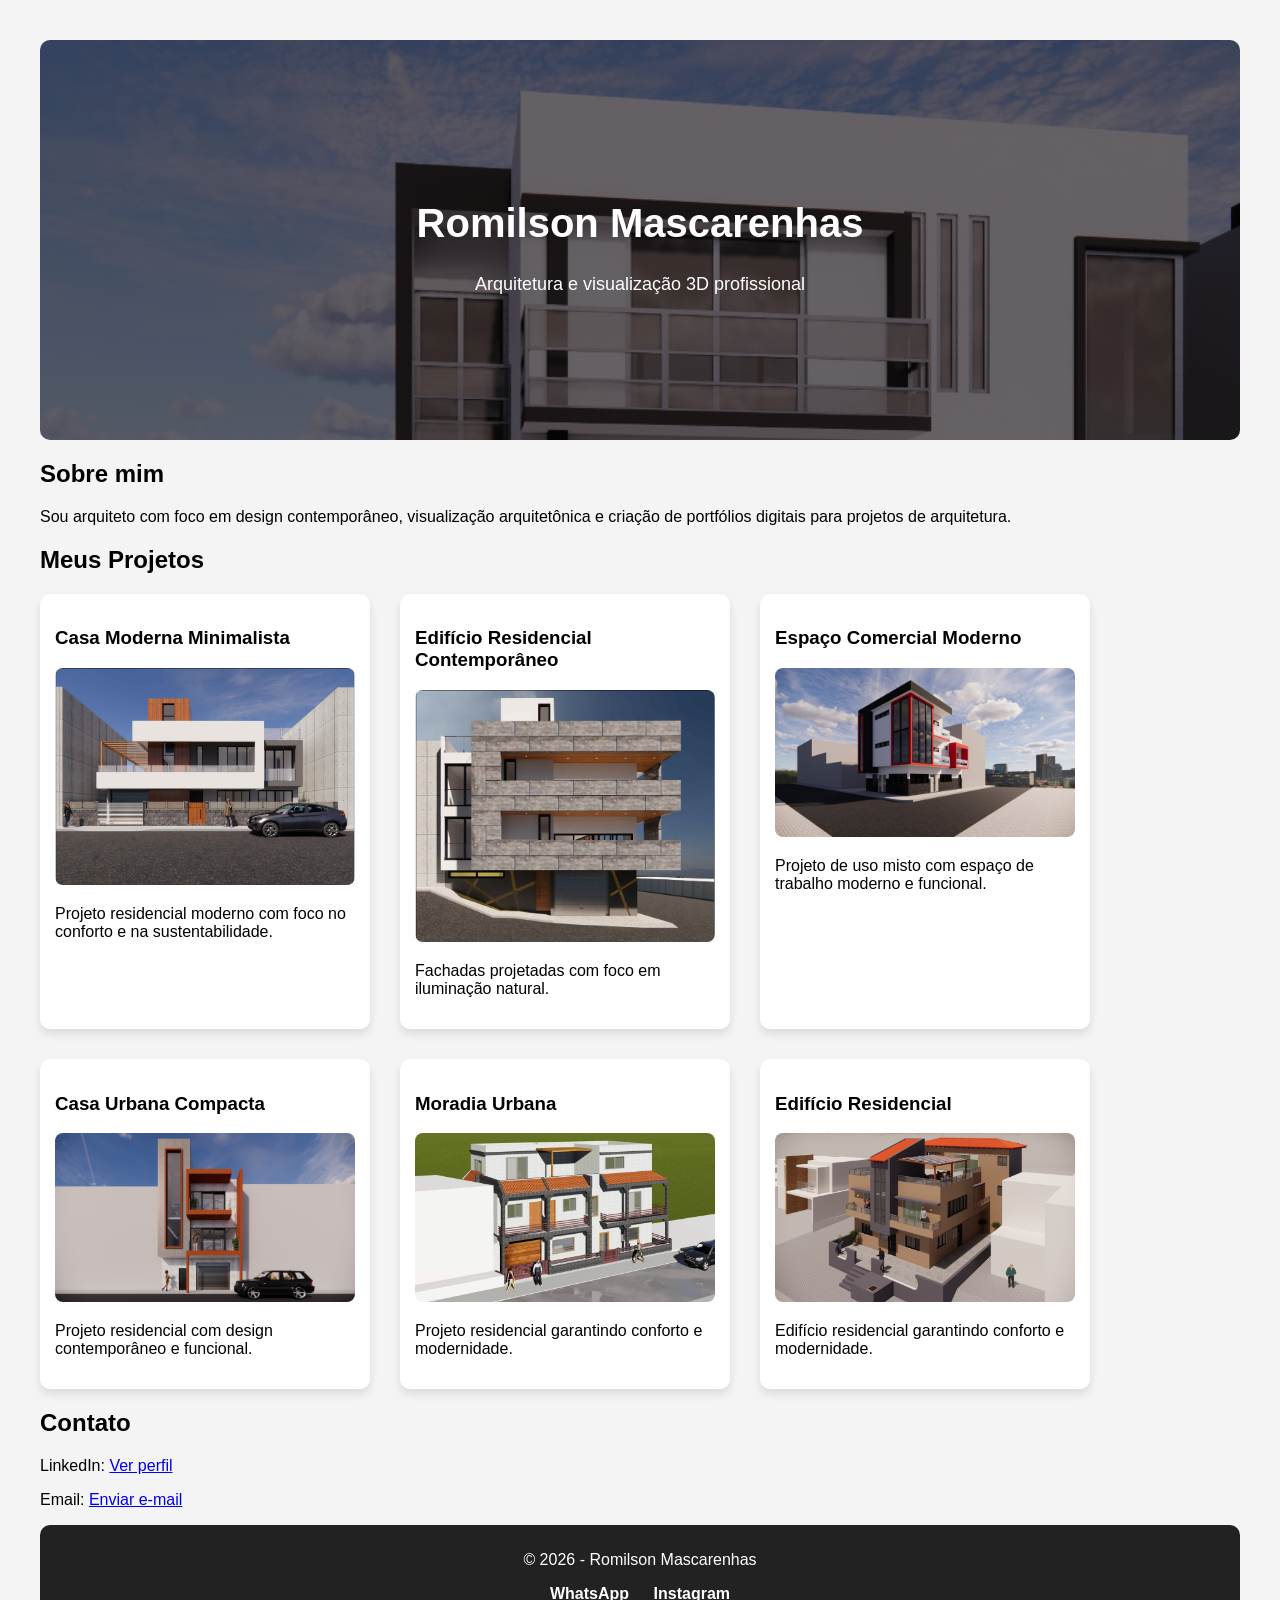
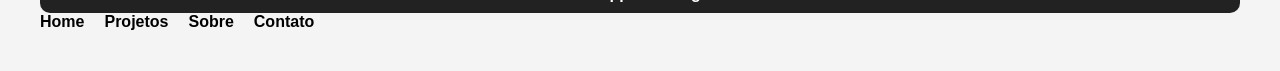
<file: index.html>
<!DOCTYPE html>
<html lang="pt-PT">
    <head>
        <meta charset="UTF-8">

        <meta name="viewport" content="width=device-width, initial-scale=1.0">

        <title>Portfólio de Romilson Mascarenhas</title>

        <link rel="stylesheet" href="style.css">

    </head>

    <body>

<section class="hero">
<h1>Romilson Mascarenhas</h1>
<p>Arquitetura e visualização 3D profissional</p>
</section>

<h2 id="sobre">Sobre mim</h2>

<p>
Sou arquiteto com foco em design contemporâneo, visualização arquitetônica e criação de portfólios digitais para projetos de arquitetura.
</p>


<h2 id="projetos">Meus Projetos</h2>

<div class="galeria">

<div class="projeto">
<h3>Casa Moderna Minimalista</h3>
<a href="projeto1.html">
   <img src="imagens/projeto1/projeto1.png"style="width:100%">
</a>
<p>Projeto residencial moderno com foco no conforto e na sustentabilidade.</p>
</div>


<div class="projeto">
<h3>Edifício Residencial Contemporâneo</h3>
<a href="projeto2.html">
<img src="imagens/projeto2/projeto2.png"style="width:100%">
</a>
<p>Fachadas projetadas com foco em iluminação natural.</p>
</div>

<div class="projeto">
<h3>Espaço Comercial Moderno</h3>
<a href="projeto3.html">
<img src="imagens/projeto3/projeto3.jpg" style="width:100%">
</a>
<p>Projeto de uso misto com espaço de trabalho moderno e funcional.</p>
</div>

<div class="projeto">
<h3>Casa Urbana Compacta</h3>
<a href="projeto4.html">
<img src="imagens/projeto4/projeto4.jpg"style="width:100%">
</a>
<p>Projeto residencial com design contemporâneo e funcional.</p>
</div>

<div class="projeto">
<h3>Moradia Urbana</h3>
<a href="projeto5.html">
<img src="imagens/projeto5/projeto5.jpeg" style="width:100%">
</a>
<p>Projeto residencial garantindo conforto e modernidade.</p>
</div>

<div class="projeto">
<h3>Edifício Residencial</h3>
<a href="projeto6.html">
<img src="imagens/projeto6/projeto6.png" style="width:100%">
</a>
<p>Edifício residencial garantindo conforto e modernidade.</p>
</div>

</div>

<h2>Contato</h2>
<p>LinkedIn: <a href="https://www.linkedin.com" target="_blank">Ver perfil</a></p>
<p>Email: <a href="mailto:teuemail@gmail.com">Enviar e-mail</a></p>


<footer>
<p>© 2026 - Romilson Mascarenhas</p>

<div class="redes">
<a href="https://wa.me/351913540172" target="_blank">WhatsApp</a>
<a href="https://instagram.com/RomilsonDwayne" target="_blank">Instagram</a>
</div>

</footer>
    </body>
</html>
<nav>
<a href="#">Home</a>
<a href="#projetos">Projetos</a>
<a href="#sobre">Sobre</a>
<a href="#contato">Contato</a>
</nav>
</file>
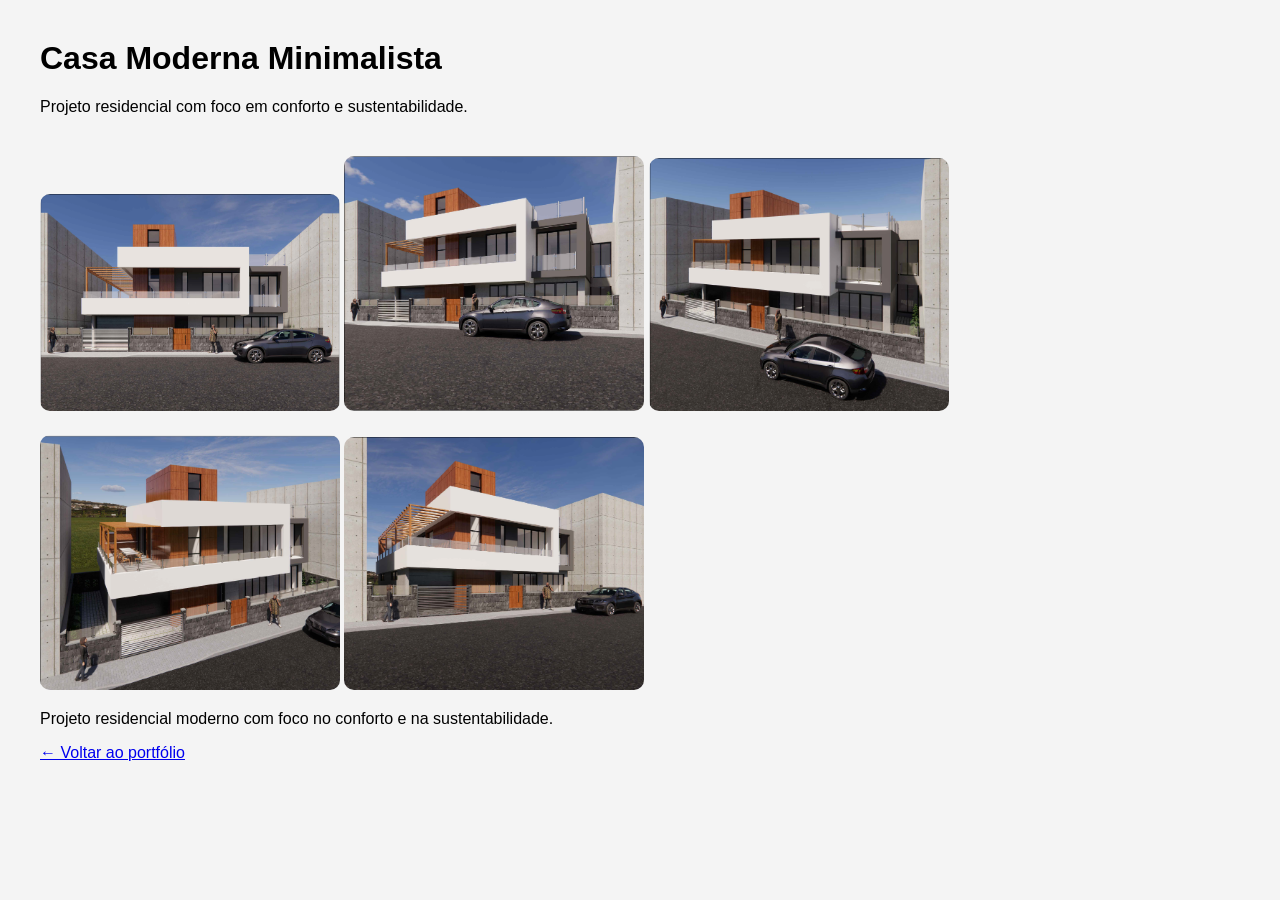
<file: projeto1.html>
<!DOCTYPE html>
<html>

<head>

<meta charset="UTF-8">
<meta name="viewport" content="width=device-width, initial-scale=1.0">

<title>Casa Moderna</title>

<link rel="stylesheet" href="style.css">

</head>

<body>

<h1>Casa Moderna Minimalista</h1>


<p>Projeto residencial com foco em conforto e sustentabilidade.</p>

<div class="galeria-projeto"></div>

<img src="imagens/projeto1/projeto1.png" onclick="abrirImagem(this.src)" class="imagem-projeto">
<img src="imagens/projeto1/fachada2.png" onclick="abrirImagem(this.src)" class="imagem-projeto">
<img src="imagens/projeto1/fachada3.png" onclick="abrirImagem(this.src)" class="imagem-projeto">
<img src="imagens/projeto1/fachada4.png" onclick="abrirImagem(this.src)" class="imagem-projeto">
<img src="imagens/projeto1/fachada5.png" onclick="abrirImagem(this.src)" class="imagem-projeto">
<p>

    </div>
Projeto residencial moderno com foco no conforto e na sustentabilidade.
</p>

<a href="index.html">← Voltar ao portfólio</a>

<div id="lightbox" onclick="fecharImagem()">
<img id="imagem-grande">
</div>

<script>
function abrirImagem(src){
document.getElementById("lightbox").style.display = "flex";
document.getElementById("imagem-grande").src = src;
}

function fecharImagem(){
document.getElementById("lightbox").style.display = "none";
}
</script>
</body>

</html>
</file>
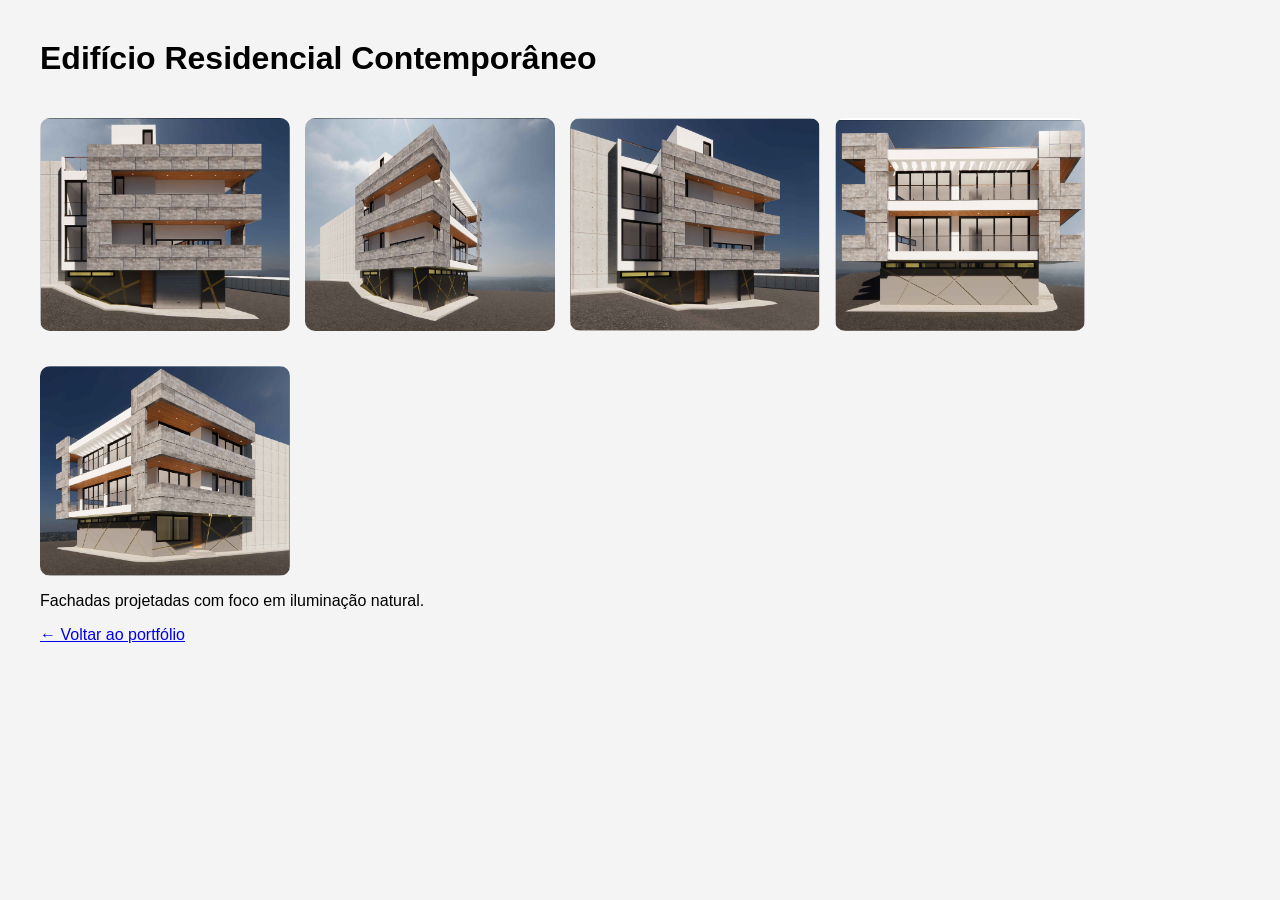
<file: projeto2.html>
<!DOCTYPE html>
<html>

<head>
<meta charset="UTF-8">
<meta name="viewport" content="width=device-width, initial-scale=1.0">
<title>Edifício Residencial</title>
<link rel="stylesheet" href="style.css">
</head>

<body>

<h1>Edifício Residencial Contemporâneo</h1>

<div class="galeria-projeto">


<img src="imagens/projeto2/projeto2.png" onclick="abrirImagem(this.src)" class="imagem-projeto">
<img src="imagens/projeto2/MAF2.png" onclick="abrirImagem(this.src)" class="imagem-projeto">
<img src="imagens/projeto2/MAF3.png" onclick="abrirImagem(this.src)" class="imagem-projeto">
<img src="imagens/projeto2/MAF4.png" onclick="abrirImagem(this.src)" class="imagem-projeto">
<img src="imagens/projeto2/MAF5.png" onclick="abrirImagem(this.src)" class="imagem-projeto">
</div>
<p>
Fachadas projetadas com foco em iluminação natural.
</p>

<a href="index.html" class="voltar">← Voltar ao portfólio</a>

<div id="lightbox" onclick="fecharImagem()">
<img id="imagem-grande">
</div>

<script>
function abrirImagem(src){
document.getElementById("lightbox").style.display = "flex";
document.getElementById("imagem-grande").src = src;
}

function fecharImagem(){
document.getElementById("lightbox").style.display = "none";
}
</script>
</body>
</html>
</file>
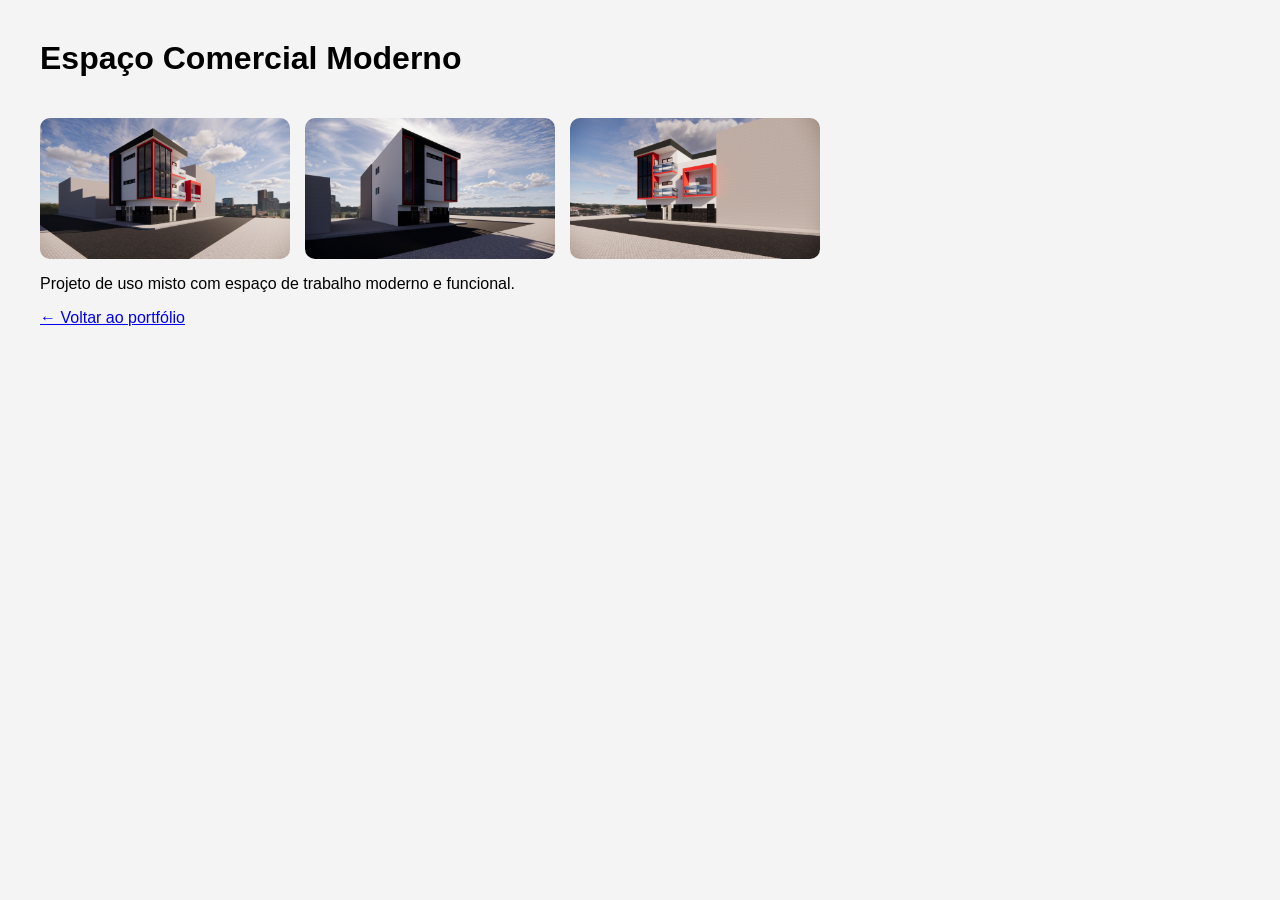
<file: projeto3.html>
<!DOCTYPE html>
<html>

<head>
<meta charset="UTF-8">
<meta name="viewport" content="width=device-width, initial-scale=1.0">
<title>Edifício Residencial</title>
<link rel="stylesheet" href="style.css">
</head>

<body>

<h1>Espaço Comercial Moderno</h1>


<div class="galeria-projeto">

<img src="imagens/projeto3/projeto3.jpg" onclick="abrirImagem(this.src)" class="imagem-projeto">
<img src="imagens/projeto3/JQM2.jpg" onclick="abrirImagem(this.src)" class="imagem-projeto">
<img src="imagens/projeto3/JQM3.jpg" onclick="abrirImagem(this.src)" class="imagem-projeto">
</div>
<p>

Projeto de uso misto com espaço de trabalho moderno e funcional.
</p>

<a href="index.html" class="voltar">← Voltar ao portfólio</a>

<div id="lightbox" onclick="fecharImagem()">
<img id="imagem-grande">
</div>

<script>
function abrirImagem(src){
document.getElementById("lightbox").style.display = "flex";
document.getElementById("imagem-grande").src = src;
}

function fecharImagem(){
document.getElementById("lightbox").style.display = "none";
}
</script>


</body>
</html>
</file>
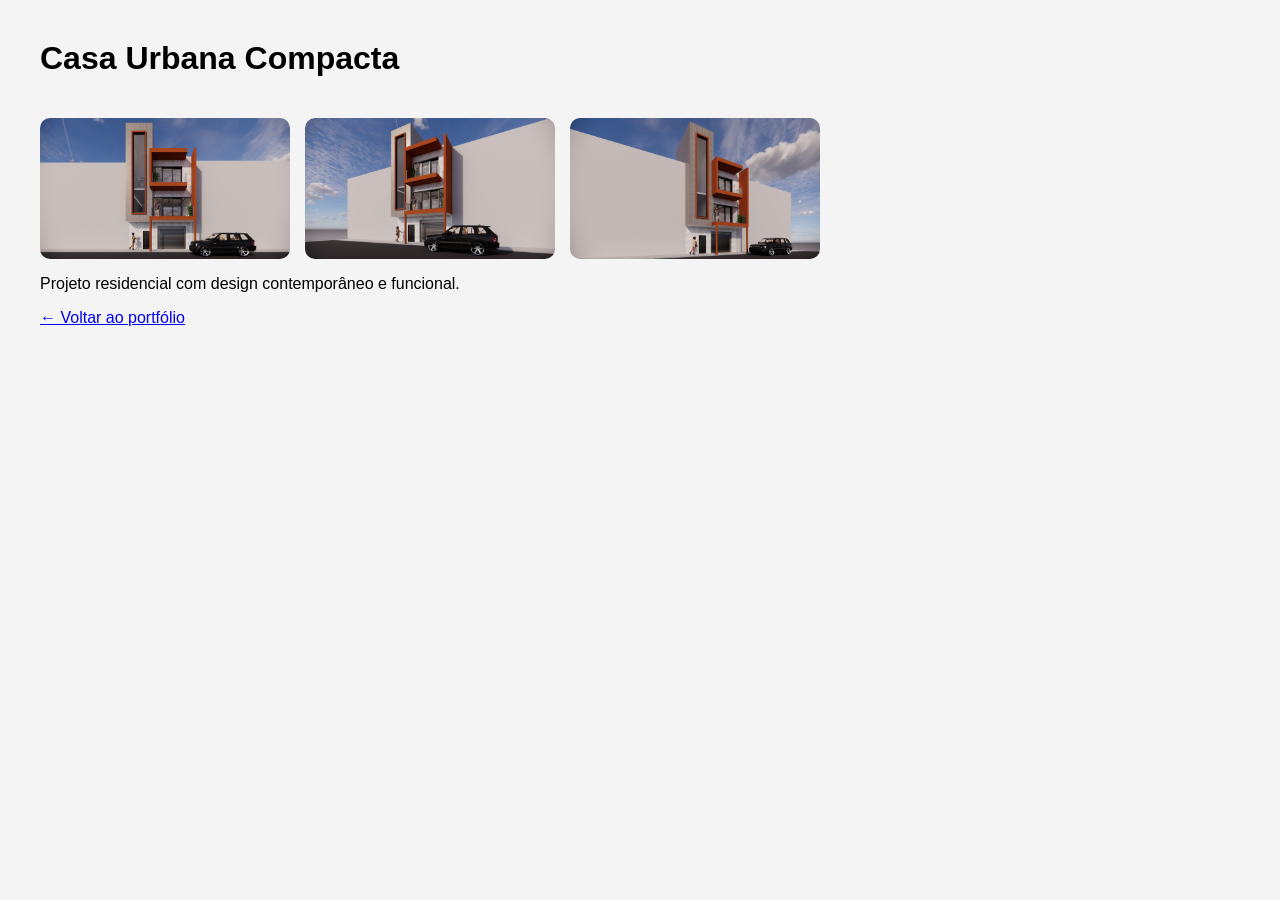
<file: projeto4.html>
<!DOCTYPE html>
<html>

<head>
<meta charset="UTF-8">
<meta name="viewport" content="width=device-width, initial-scale=1.0">
<title>Edifício Residencial</title>
<link rel="stylesheet" href="style.css">
</head>

<body>

<h1>Casa Urbana Compacta</h1>

<div class="galeria-projeto">
<img src="imagens/projeto4/projeto4.jpg" onclick="abrirImagem(this.src)" class="imagem-projeto">
<img src="imagens/projeto4/JNK2.jpg" onclick="abrirImagem(this.src)" class="imagem-projeto">
<img src="imagens/projeto4/JNK3.jpg" onclick="abrirImagem(this.src)" class="imagem-projeto">
   </div> 
<p>
Projeto residencial com design contemporâneo e funcional.
</p>

<a href="index.html" class="voltar">← Voltar ao portfólio</a>

<div id="lightbox" onclick="fecharImagem()">
<img id="imagem-grande">
</div>

<script>
function abrirImagem(src){
document.getElementById("lightbox").style.display = "flex";
document.getElementById("imagem-grande").src = src;
}

function fecharImagem(){
document.getElementById("lightbox").style.display = "none";
}
</script>
</body>
</html>
</file>
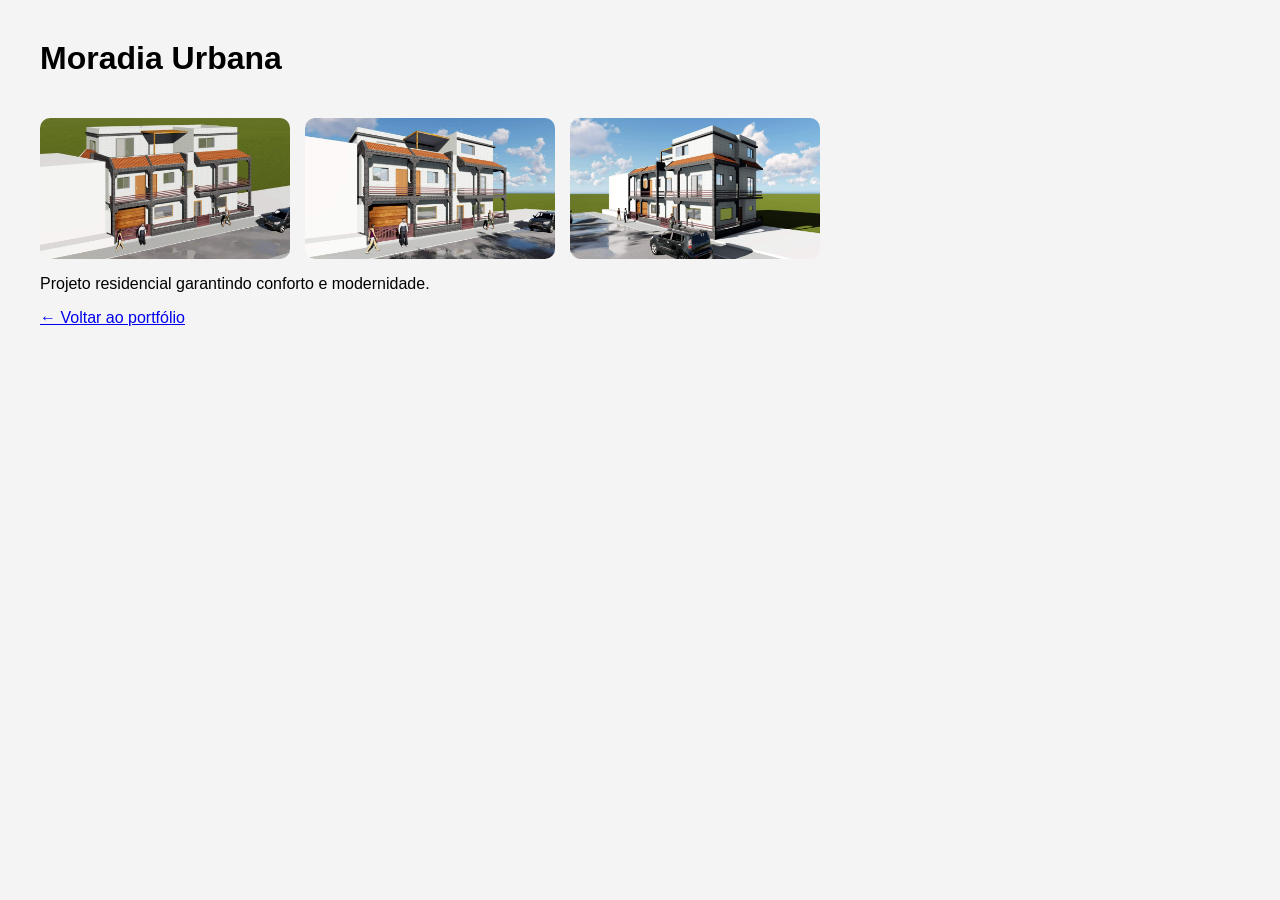
<file: projeto5.html>
<!DOCTYPE html>
<html>

<head>
<meta charset="UTF-8">
<meta name="viewport" content="width=device-width, initial-scale=1.0">
<title>Edifício Residencial</title>
<link rel="stylesheet" href="style.css">
</head>

<body>

<h1>Moradia Urbana</h1>

<div class="galeria-projeto">
<img src="imagens/projeto5/projeto5.jpeg" onclick="abrirImagem(this.src)" class="imagem-projeto">
<img src="imagens/projeto5/JVN2.png" onclick="abrirImagem(this.src)" class="imagem-projeto">
<img src="imagens/projeto5/JVN3.jpeg" onclick="abrirImagem(this.src)" class="imagem-projeto">
</div>

<p>
Projeto residencial garantindo conforto e modernidade.
</p>

<a href="index.html" class="voltar">← Voltar ao portfólio</a>

<div id="lightbox" onclick="fecharImagem()">
<img id="imagem-grande">
</div>

<script>
function abrirImagem(src){
document.getElementById("lightbox").style.display = "flex";
document.getElementById("imagem-grande").src = src;
}

function fecharImagem(){
document.getElementById("lightbox").style.display = "none";
}
</script>
</body>
</html>
</file>
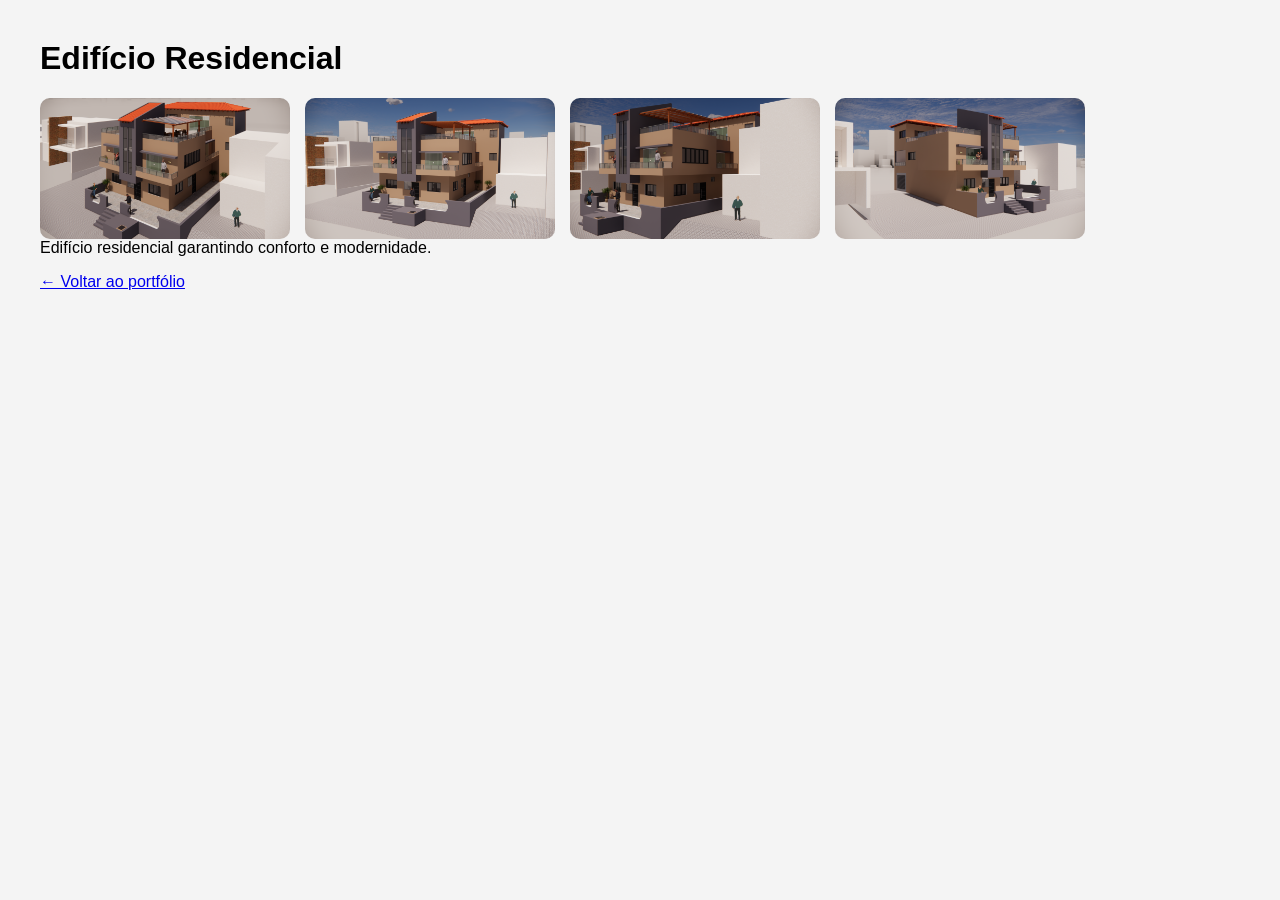
<file: projeto6.html>
<!DOCTYPE html>
<html>

<head>
<meta charset="UTF-8">
<meta name="viewport" content="width=device-width, initial-scale=1.0">
<title>Edifício Residencial</title>
<link rel="stylesheet" href="style.css">
</head>

<body>

<h1>Edifício Residencial</h1>

<div class="galeria-projeto">

<img src="imagens/projeto6/projeto6.png" onclick="abrirImagem(this.src)">  
<img src="imagens/projeto6/MH1.png" onclick="abrirImagem(this.src)"> 
<img src="imagens/projeto6/MH2.png" onclick="abrirImagem(this.src)"> 
<img src="imagens/projeto6/MH3.png" onclick="abrirImagem(this.src)"> 
<p>
    </div>

Edifício residencial garantindo conforto e modernidade.
</p>

<a href="index.html" class="voltar">← Voltar ao portfólio</a>

<div id="lightbox" onclick="fecharImagem()">
<img id="imagem-grande">
</div>

<script>
function abrirImagem(src){
document.getElementById("lightbox").style.display = "flex";
document.getElementById("imagem-grande").src = src;
}

function fecharImagem(){
document.getElementById("lightbox").style.display = "none";
}
</script>
</body>
</html>
</file>
<file: style.css>
/* ---------- BASE ---------- */

body{
    font-family: Arial, sans-serif;
    margin:40px;
    background:#f4f4f4;
}

h1{
    font-size:32px;
}

/* ---------- MENU ---------- */

nav{
    display:flex;
    gap:20px;
    margin-bottom:40px;
}

nav a{
    text-decoration:none;
    color:black;
    font-weight:bold;
}

nav a:hover{
    color:gray;
}

/* ---------- GALERIA ---------- */

.galeria{
    display:flex;
    flex-wrap:wrap;
    gap:30px;
}

.projeto{
    width:300px;
    background:white;
    padding:15px;
    border-radius:10px;
    box-shadow:0 5px 10px rgba(0,0,0,0.1);
}

.projeto img{
    width:100%;
    border-radius:8px;
    transition: transform 0.3s;
}

.projeto img:hover{
    transform: scale(1.05);
}

/* ---------- RESPONSIVO ---------- */

@media (max-width: 768px){

    .galeria{
        flex-direction:column;
    }

    .projeto{
        width:100%;
    }

    .imagem-projeto{
        width:100%;
        max-width:800px;
        border-radius:10px;
        margin-top:20px;
    }
}
footer{
margin-top:10px;
padding:10px;
background:#222;
color:white;
text-align:center;
border-radius:10px;
}

.redes{
margin-top:10px;
}

.redes a{
color:white;
text-decoration:none;
margin:0 10px;
font-weight:bold;
}

.redes a:hover{
color:#cccccc;
}
.imagem-projeto{
width:100%;
max-width:300px;
margin-top:20px;
border-radius:10px;
}

.galeria-projeto{
display:flex;
flex-wrap:wrap;
gap:15px;
margin-top:20px;
}

.galeria-projeto img{
width:250px;
border-radius:10px;
cursor:pointer;
transition: transform 0.3s;
}

.galeria-projeto img:hover{
transform: scale(1.05);
}

#lightbox{
display:none;
position:fixed;
top:0;
left:0;
width:100%;
height:100%;
background:rgba(0,0,0,0.9);
justify-content:center;
align-items:center;
}

#lightbox img{
max-width:90%;
max-height:90%;
border-radius:10px;
}
.hero{
height:400px;
background:
linear-gradient(rgba(0,0,0,0.5), rgba(0,0,0,0.5)),
url("imagens/hero.png") center/cover no-repeat;

display:flex;
flex-direction:column;
justify-content:center;
align-items:center;
color:white;
text-align:center;
border-radius:10px;
}

.hero h1{
font-size:40px;
margin-bottom:10px;
}

.hero p{
font-size:18px;
}

.servicos{
display:flex;
gap:20px;
margin-top:20px;
}

.servicos div{
background:white;
padding:20px;
border-radius:10px;
box-shadow:0 5px 10px rgba(0,0,0,0.1);
width:250px;
}

.whatsapp{
position:fixed;
bottom:20px;
right:20px;
background:#25D366;
color:white;
padding:15px;
border-radius:50px;
text-decoration:none;
font-weight:bold;
}
</file>
